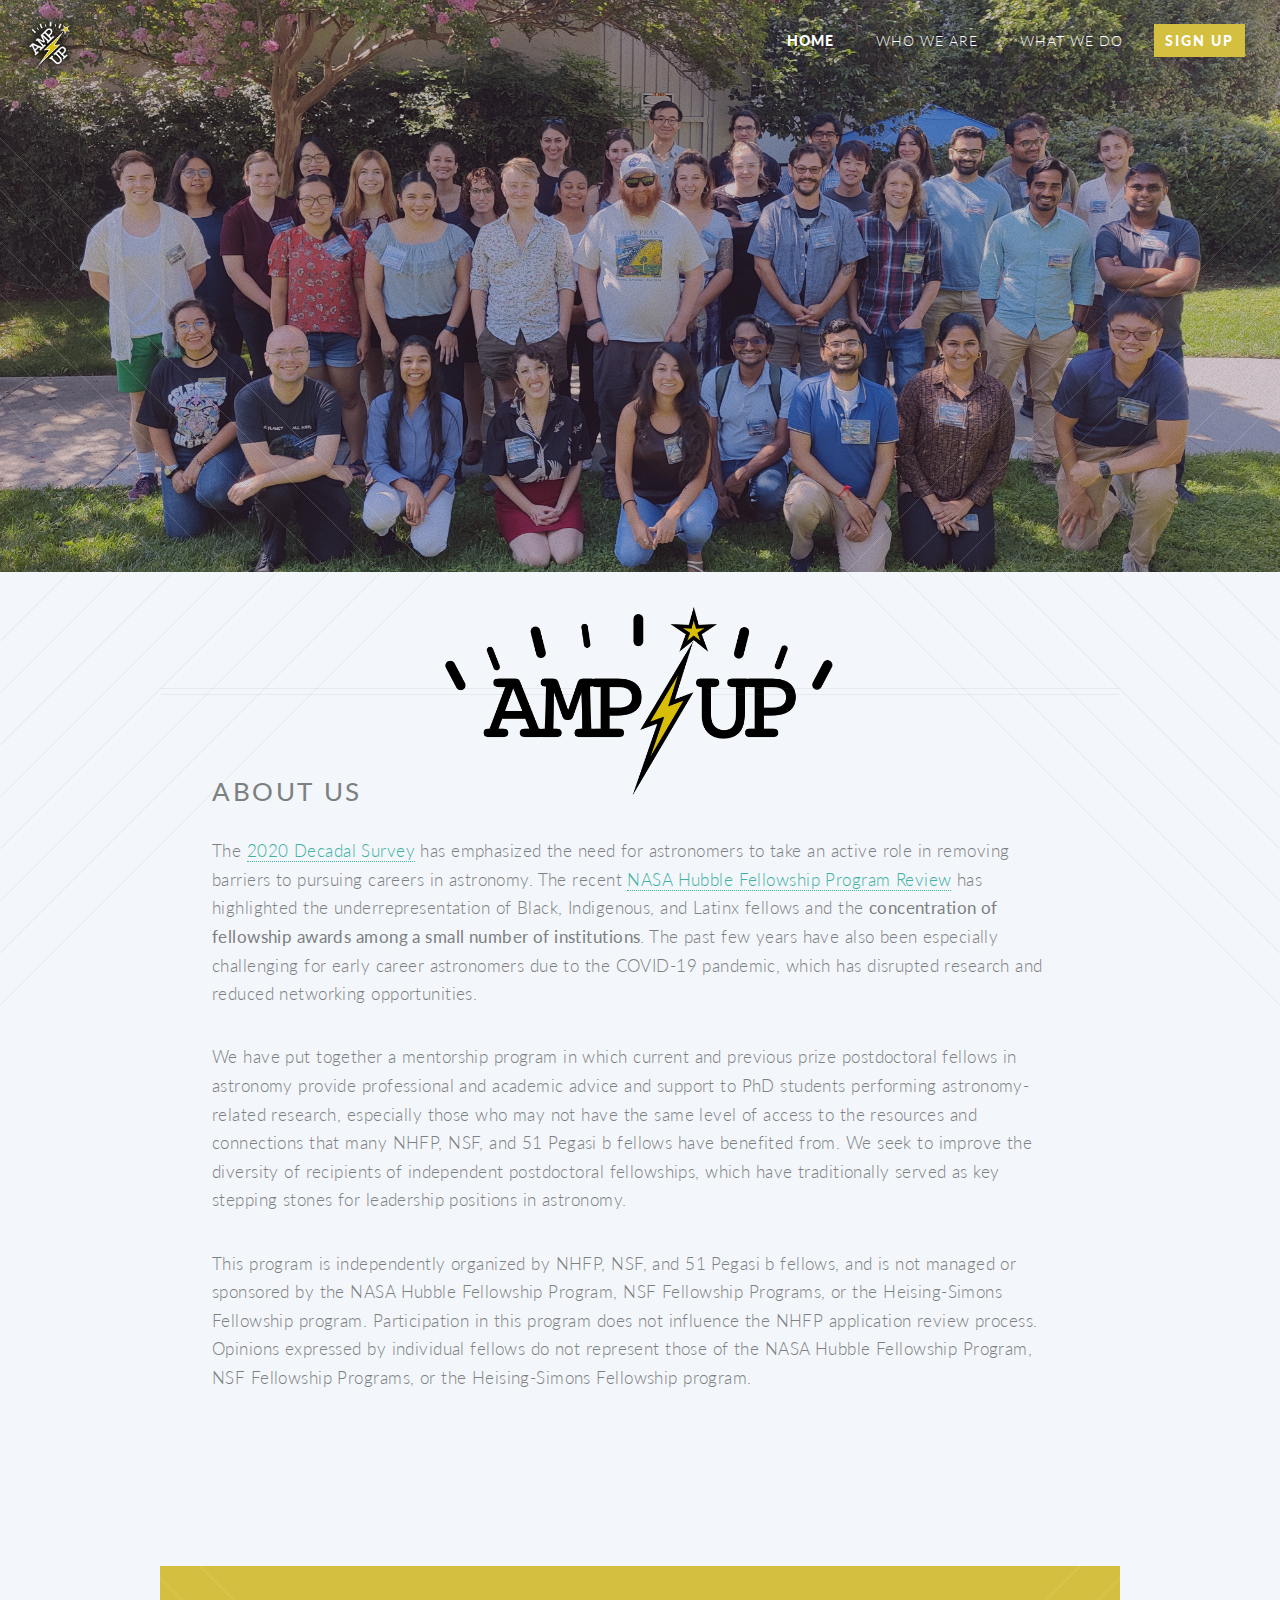
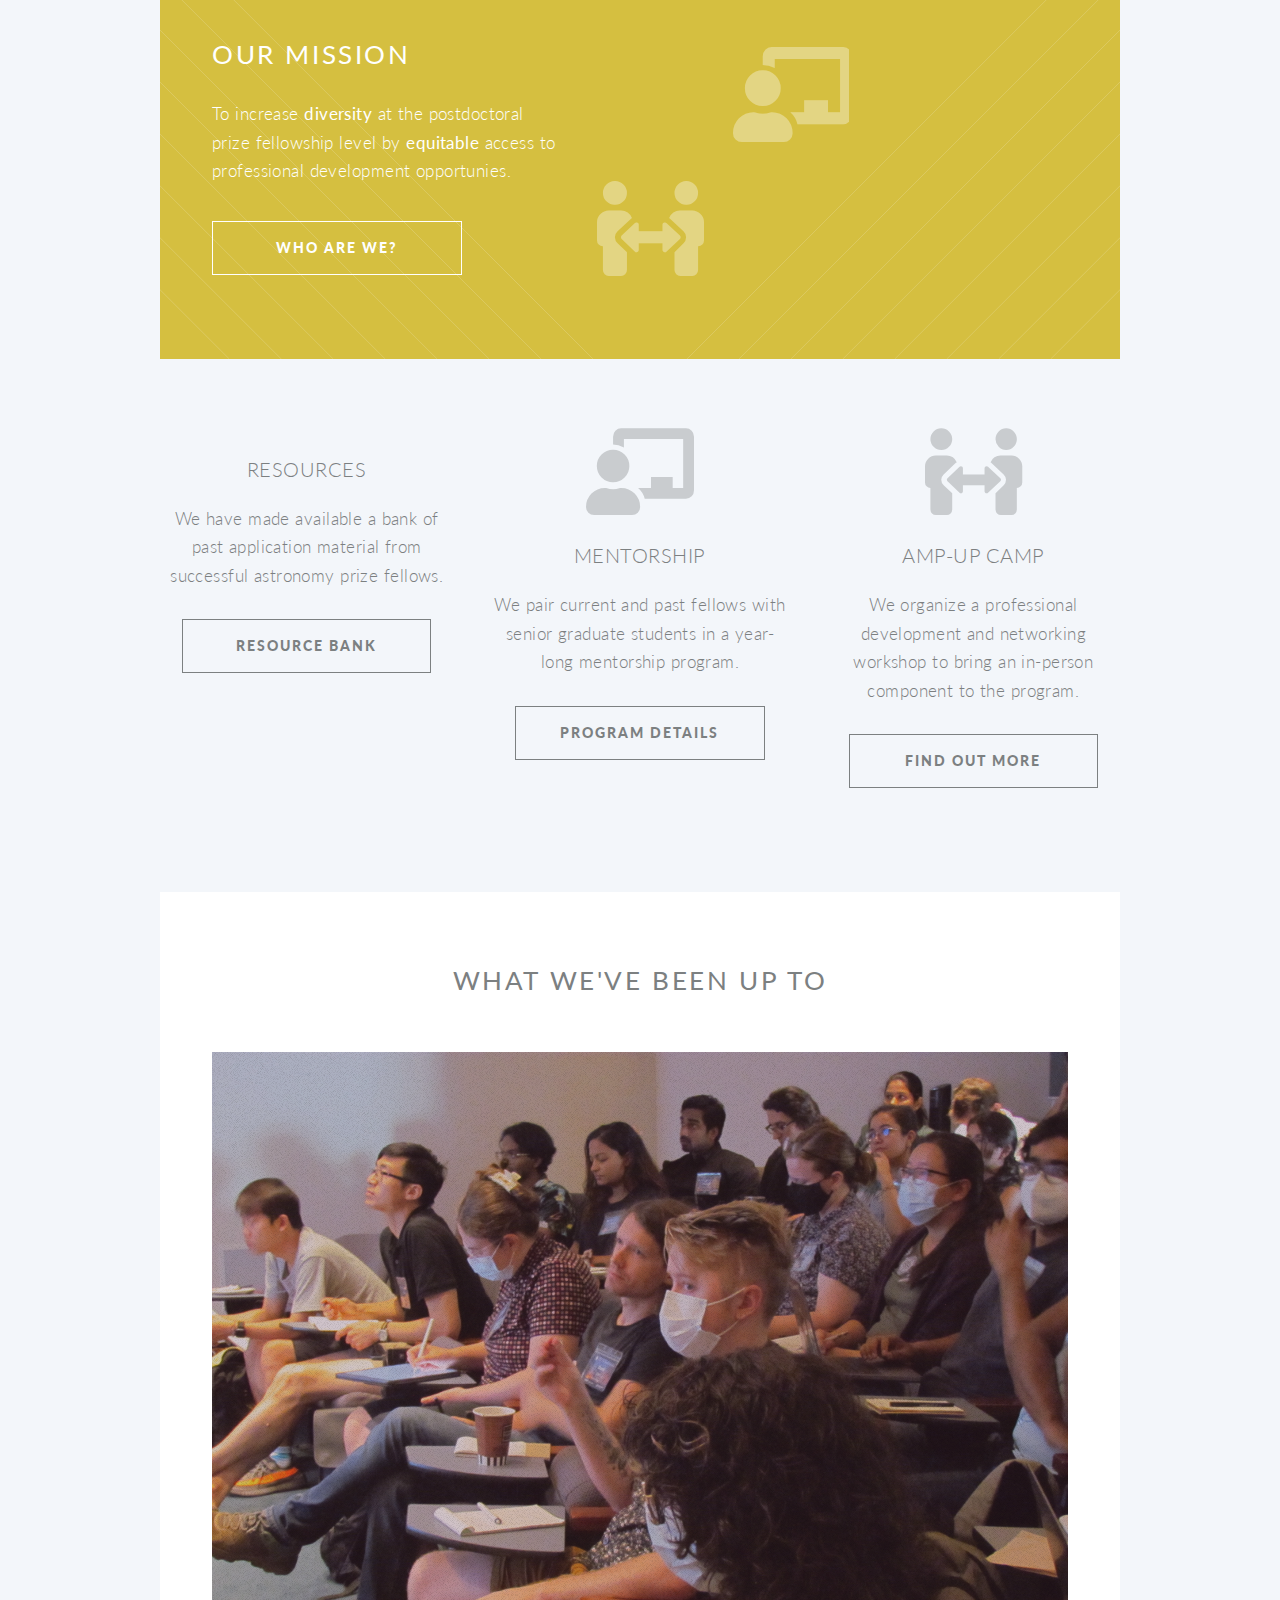
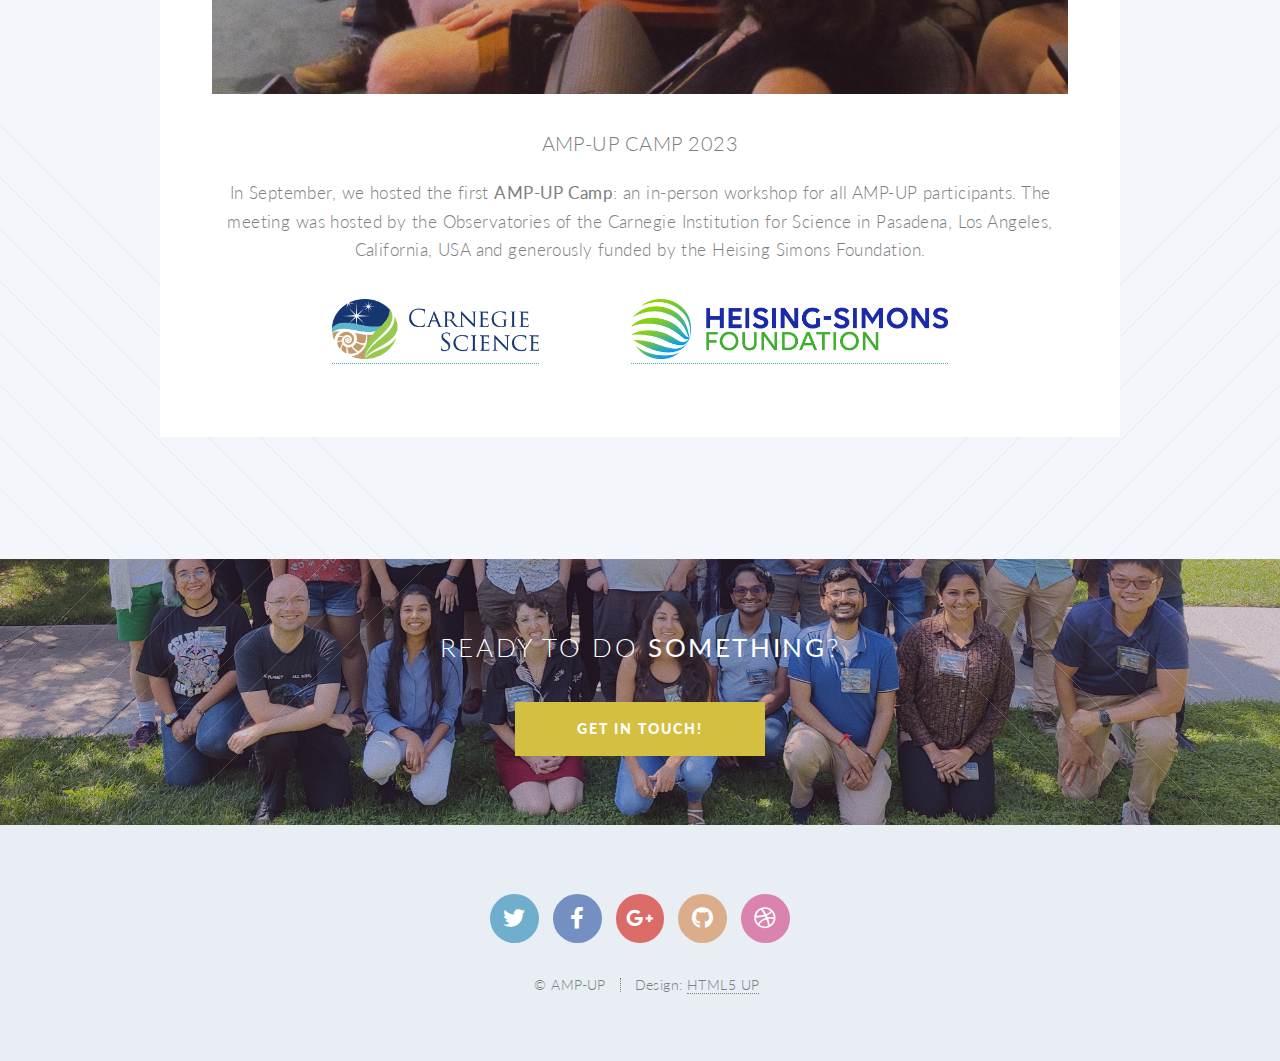
<file: index.html>
<!DOCTYPE HTML>
<!--
	Twenty by HTML5 UP
	html5up.net | @ajlkn
	Free for personal and commercial use under the CCA 3.0 license (html5up.net/license)
-->
<html>
	<head>
		<title>AMP-UP</title>
		<meta charset="utf-8" />
		<meta name="viewport" content="width=device-width, initial-scale=1, user-scalable=no" />
		<link rel="stylesheet" href="assets/css/main.css" />
		<link rel="shortcut icon" href="favicon.ico" type="image/x-icon">
		<link rel="icon" href="favicon.ico" type="image/x-icon">
		<noscript><link rel="stylesheet" href="assets/css/noscript.css" /></noscript>
	</head>
	<body class="index is-preload">
		<div id="page-wrapper">

			<!-- Header -->
				<header id="header" class="alt">
					<h1 id="logo"><a href="index.html"><img src="images/Logo2_color_white.png" alt="logo" style="float:left; margin-top:-10px; margin-left:-10px; margin-bottom: -10px; width: 50px; filter: drop-shadow(0px 0px 8px black) drop-shadow(0px 0px 1px black); -webkit-filter: drop-shadow(0px 0px 8px black) drop-shadow(0px 0px 1px black)" /></a></h1>
					<nav id="nav">
						<ul>
							<li class="current"><a href="index.html">Home</a></li>
							<li><a href="who.html">Who We Are</a></li>
							<li><a href="mentorship.html">What We Do</a></li>
<!-- 							<li class="submenu">
								<a href="#">About Us</a>
								<ul>
									<li><a href="who.html">Who We Are</a></li>
									<li><a href="mentorship.html">What We Do</a></li>
 									<li class="submenu">
										<a href="#">Submenu</a>
										<ul>
											<li><a href="#">Dolore Sed</a></li>
											<li><a href="#">Consequat</a></li>
											<li><a href="#">Lorem Magna</a></li>
											<li><a href="#">Sed Magna</a></li>
											<li><a href="#">Ipsum Nisl</a></li>
										</ul>
									</li>
								</ul>
							</li> -->
							<li><a href="#" class="button primary">Sign Up</a></li>
						</ul>
					</nav>
				</header>

			<!-- Banner -->
				<section id="banner">

					<!--
						".inner" is set up as an inline-block so it automatically expands
						in both directions to fit whatever's inside it. This means it won't
						automatically wrap lines, so be sure to use line breaks where
						appropriate (<br />).
					-->
					<div class="inner">

						<header>
							<h2>AMP-UP</h2>
						</header>
						<p><strong>A</strong>stronomy <strong>M</strong>entorship <strong>P</strong>rogram<br>for <strong>U</strong>pcoming <strong>P</strong>ostdocs
						<footer>
							<ul class="buttons stacked">
								<li><a href="#main" class="button fit scrolly">Learn More</a></li>
							</ul>
						</footer>

					</div>

				</section>

			<!-- Main -->
				<article id="main">

					<header class="special container">
						<span class="icon solid">
						<img src="images/Logo1_color_black.png" alt="logo" style="float:center; margin-top:-80px; width:450px">
						</span>
					</header>

					<section class="wrapper container special-alt" style="margin-top: -120px;">
						<h2><strong>About Us</strong></h2>
						<p>The <a href="https://www.nationalacademies.org/our-work/decadal-survey-on-astronomy-and-astrophysics-2020-astro2020">2020 Decadal Survey</a> has emphasized the need for astronomers to take an active role in removing barriers to pursuing careers in astronomy. The recent <a href="https://smd-cms.nasa.gov/wp-content/uploads/2023/04/Hubble-Fellowship-Review-Doc-2021-12-15_Tagged.pdf">NASA Hubble Fellowship Program Review</a> has highlighted the underrepresentation of Black, Indigenous, and Latinx fellows and the <strong>concentration of fellowship awards among a small number of institutions</strong>. The past few years have also been especially challenging for early career astronomers due to the COVID-19 pandemic, which has disrupted research and reduced networking opportunities. 
						</p><p>
						We have put together a mentorship program in which current and previous prize postdoctoral fellows in astronomy provide professional and academic advice and support to PhD students performing astronomy-related research, especially those who may not have the same level of access to the resources and connections that many NHFP, NSF, and 51 Pegasi b fellows have benefited from. We seek to improve the diversity of recipients of independent postdoctoral fellowships, which have traditionally served as key stepping stones for leadership positions in astronomy. 
						</p>
						<p><em>
						This program is independently organized by NHFP, NSF, and 51 Pegasi b fellows, and is not managed or sponsored by the NASA Hubble Fellowship Program, NSF Fellowship Programs, or the Heising-Simons Fellowship program. Participation in this program does not influence the NHFP application review process. Opinions expressed by individual fellows do not represent those of the NASA Hubble Fellowship Program, NSF Fellowship Programs, or the Heising-Simons Fellowship program.</em>
						</p>
					</section>
					

					<!-- One -->
						<section class="wrapper style2 container special-alt">
							<div class="row gtr-50">
								<div class="col-5 col-12-narrower">

									<header>
										<h2><strong>Our Mission</strong></h2>
									</header>
									<p>To increase <strong>diversity</strong> at the postdoctoral prize fellowship level by <strong>equitable</strong> access to professional development opportunies.</p>
									<footer>
										<ul class="buttons">
											<li><a href="who.html" class="button">Who Are We?</a></li>
										</ul>
									</footer>

								</div>
								<div class="col-4 col-12-narrower imp-narrower">

									<ul class="featured-icons">
										<li><span class="icon solid fa-pencil"><span class="label">Application Materials</span></span></li>
										<li><span class="icon solid fa-chalkboard-teacher"><span class="label">Mentorship</span></span></li>
										<li><span class="icon solid fa-people-arrows"><span class="label">Networking</span></span></li>
									</ul>

								</div>
							</div>
						</section>

					<!-- Two -->
						<section class="wrapper style1 container special">
							<div class="row">
								<div class="col-4 col-12-narrower">

									<section>
										<span class="icon solid featured fa-pencil"></span>
										<header>
											<h3>Resources</h3>
										</header>
										<p>We have made available a bank of past application material from successful astronomy prize fellows.
										</br></br>
										<a href="https://www.nhfp-equity.org/resources-for-applicants" class="button">Resource Bank</a>
										</p>
									</section>

								</div>
								<div class="col-4 col-12-narrower">

									<section>
										<span class="icon solid featured fa-chalkboard-teacher"></span>
										<header>
											<h3>Mentorship</h3>
										</header>
										<p>We pair current and past fellows with senior graduate students in a year-long mentorship program.
										</br></br>
										<a href="mentorship.html" class="button">Program Details</a>
										</p>
									</section>

								</div>
								<div class="col-4 col-12-narrower">

									<section>
										<span class="icon solid featured fa-people-arrows"></span>
										<header>
											<h3>AMP-UP Camp</h3>
										</header>
										<p>We organize a professional development and networking workshop to bring an in-person component to the program.
										</br></br>
										<a href="#" class="button">Find Out More</a>
									</section>

								</div>
							</div>
						</section>

					<!-- Three -->
						<section class="wrapper style3 container special">

							<header class="major">
								<h2><strong>What we've been up to</strong></h2>
							</header>

							<div class="row">
								<div class="col-12 col-12-narrower">

									<section>
										<a class="image featured"><img src="images/IMG_4276.JPG" alt="" /></a>
										<header>
											<h3>AMP-UP Camp 2023</h3>
										</header>
										<p>In September, we hosted the first <strong>AMP-UP Camp</strong>: an in-person workshop for all AMP-UP participants. The meeting was hosted by the Observatories of the Carnegie Institution for Science in Pasadena, Los Angeles, California, USA and generously funded by the Heising Simons Foundation.</p>
										<a href="https://obs.carnegiescience.edu/"><img src="images/CS_Logo_horiz_rgb_solid.png" height=60px></a>
										&nbsp;&nbsp;&nbsp;&nbsp;&nbsp;&nbsp;&nbsp;&nbsp;&nbsp;&nbsp;&nbsp;&nbsp;&nbsp;&nbsp;&nbsp;
										<a href="https://www.hsfoundation.org/"><img src="images/HSF_logo_horiz_RGB-1.png" height=60px></a>
									</section>

								</div>
<!--
							<footer class="major">
								<ul class="buttons">
									<li><a href="#" class="button">See More</a></li>
								</ul>
							</footer>
-->
						</section>

				</article>

			<!-- CTA -->
				<section id="cta">

					<header>
						<h2>Ready to do <strong>something</strong>?</h2>
					</header>
					<footer>
						<ul class="buttons">
							<li><a href="mailto:amp.up.contact@gmail.com" class="button primary">Get in Touch!</a></li>
						</ul>
					</footer>

				</section>

			<!-- Footer -->
				<footer id="footer">

					<ul class="icons">
						<li><a href="#" class="icon brands circle fa-twitter"><span class="label">Twitter</span></a></li>
						<li><a href="#" class="icon brands circle fa-facebook-f"><span class="label">Facebook</span></a></li>
						<li><a href="#" class="icon brands circle fa-google-plus-g"><span class="label">Google+</span></a></li>
						<li><a href="#" class="icon brands circle fa-github"><span class="label">Github</span></a></li>
						<li><a href="#" class="icon brands circle fa-dribbble"><span class="label">Dribbble</span></a></li>
					</ul>

					<ul class="copyright">
						<li>&copy; AMP-UP</li><li>Design: <a href="http://html5up.net">HTML5 UP</a></li>
					</ul>

				</footer>

		</div>

		<!-- Scripts -->
			<script src="assets/js/jquery.min.js"></script>
			<script src="assets/js/jquery.dropotron.min.js"></script>
			<script src="assets/js/jquery.scrolly.min.js"></script>
			<script src="assets/js/jquery.scrollex.min.js"></script>
			<script src="assets/js/browser.min.js"></script>
			<script src="assets/js/breakpoints.min.js"></script>
			<script src="assets/js/util.js"></script>
			<script src="assets/js/main.js"></script>

	</body>
</html>
</file>
<file: assets/css/noscript.css>
/*
	Twenty by HTML5 UP
	html5up.net | @ajlkn
	Free for personal and commercial use under the CCA 3.0 license (html5up.net/license)
*/

/* Banner */

	#banner .inner {
		opacity: 1;
	}
</file>
<file: assets/css/main.css>
@import url("fontawesome-all.min.css");
@import url("https://fonts.googleapis.com/css?family=Lato:300,400,900");

/*
	Twenty by HTML5 UP
	html5up.net | @ajlkn
	Free for personal and commercial use under the CCA 3.0 license (html5up.net/license)
*/

html, body, div, span, applet, object,
iframe, h1, h2, h3, h4, h5, h6, p, blockquote,
pre, a, abbr, acronym, address, big, cite,
code, del, dfn, em, img, ins, kbd, q, s, samp,
small, strike, strong, sub, sup, tt, var, b,
u, i, center, dl, dt, dd, ol, ul, li, fieldset,
form, label, legend, table, caption, tbody,
tfoot, thead, tr, th, td, article, aside,
canvas, details, embed, figure, figcaption,
footer, header, hgroup, menu, nav, output, ruby,
section, summary, time, mark, audio, video {
	margin: 0;
	padding: 0;
	border: 0;
	font-size: 100%;
	font: inherit;
	vertical-align: baseline;}

article, aside, details, figcaption, figure,
footer, header, hgroup, menu, nav, section {
	display: block;}

body {
	line-height: 1;
}

ol, ul {
	list-style: none;
}

blockquote, q {
	quotes: none;
}

	blockquote:before, blockquote:after, q:before, q:after {
		content: '';
		content: none;
	}

table {
	border-collapse: collapse;
	border-spacing: 0;
}

body {
	-webkit-text-size-adjust: none;
}

mark {
	background-color: transparent;
	color: inherit;
}

input::-moz-focus-inner {
	border: 0;
	padding: 0;
}

input, select, textarea {
	-moz-appearance: none;
	-webkit-appearance: none;
	-ms-appearance: none;
	appearance: none;
}

/* Basic */

	html {
		box-sizing: border-box;
	}

	*, *:before, *:after {
		box-sizing: inherit;
	}

	body {
		background: #f3f6fa;
	}

		body.is-preload *, body.is-preload *:before, body.is-preload *:after {
			-moz-animation: none !important;
			-webkit-animation: none !important;
			-ms-animation: none !important;
			animation: none !important;
			-moz-transition: none !important;
			-webkit-transition: none !important;
			-ms-transition: none !important;
			transition: none !important;
		}

	body, input, select, textarea {
		color: #7c8081;
		font-family: 'Lato', sans-serif;
		font-size: 15pt;
		font-weight: 300;
		letter-spacing: 0.025em;
		line-height: 1.75em;
	}

	a {
		-moz-transition: color 0.2s ease-in-out, border-color 0.2s ease-in-out, background-color 0.2s ease-in-out;
		-webkit-transition: color 0.2s ease-in-out, border-color 0.2s ease-in-out, background-color 0.2s ease-in-out;
		-ms-transition: color 0.2s ease-in-out, border-color 0.2s ease-in-out, background-color 0.2s ease-in-out;
		transition: color 0.2s ease-in-out, border-color 0.2s ease-in-out, background-color 0.2s ease-in-out;
		color: #3fb1a3;
		text-decoration: none;
		border-bottom: dotted 1px;
	}

		a:hover {
			border-bottom-color: transparent;
		}

	strong, b {
		font-weight: 400;
	}

	p, ul, ol, dl, table, blockquote {
		margin: 0 0 2em 0;
	}

	h1, h2, h3, h4, h5, h6 {
		color: inherit;
		font-weight: 300;
		line-height: 1.75em;
		margin-bottom: 1em;
		text-transform: uppercase;
	}

		h1 a, h2 a, h3 a, h4 a, h5 a, h6 a {
			color: inherit;
			text-decoration: none;
			border: 0;
		}

	h2 {
		font-size: 1.5em;
		letter-spacing: 0.1em;
	}

	h3 {
		font-size: 1.15em;
		letter-spacing: 0.025em;
	}

	sub {
		font-size: 0.8em;
		position: relative;
		top: 0.5em;
	}

	sup {
		font-size: 0.8em;
		position: relative;
		top: -0.5em;
	}

	hr {
		border-top: solid 1px rgba(124, 128, 129, 0.2);
		border: 0;
		margin-bottom: 1.5em;
	}

	blockquote {
		border-left: solid 0.5em rgba(124, 128, 129, 0.2);
		font-style: italic;
		padding: 1em 0 1em 2em;
	}

/* Container */

	.container {
		margin: 0 auto;
		max-width: 100%;
		width: 1400px;
	}

		.container.medium {
			width: 1050px;
		}

		@media screen and (max-width: 1680px) {

			.container {
				width: 1200px;
			}

				.container.medium {
					width: 900px;
				}

		}

		@media screen and (max-width: 1280px) {

			.container {
				width: 960px;
			}

				.container.medium {
					width: 735px;
				}

		}

		@media screen and (max-width: 980px) {

			.container {
				width: 95%;
			}

				.container.medium {
					width: 71.25%;
				}

		}

		@media screen and (max-width: 840px) {

			.container {
				width: 95%;
			}

				.container.medium {
					width: 95%;
				}

		}

		@media screen and (max-width: 736px) {

			.container {
				width: 100%;
			}

				.container.medium {
					width: 100%;
				}

		}

/* Row */

	.row {
		display: flex;
		flex-wrap: wrap;
		box-sizing: border-box;
		align-items: stretch;
	}

		.row > * {
			box-sizing: border-box;
		}

		.row.gtr-uniform > * > :last-child {
			margin-bottom: 0;
		}

		.row.aln-left {
			justify-content: flex-start;
		}

		.row.aln-center {
			justify-content: center;
		}

		.row.aln-right {
			justify-content: flex-end;
		}

		.row.aln-top {
			align-items: flex-start;
		}

		.row.aln-middle {
			align-items: center;
		}

		.row.aln-bottom {
			align-items: flex-end;
		}

		.row > .imp {
			order: -1;
		}

		.row > .col-1 {
			width: 8.33333%;
		}

		.row > .off-1 {
			margin-left: 8.33333%;
		}

		.row > .col-2 {
			width: 16.66667%;
		}

		.row > .off-2 {
			margin-left: 16.66667%;
		}

		.row > .col-3 {
			width: 25%;
		}

		.row > .off-3 {
			margin-left: 25%;
		}

		.row > .col-4 {
			width: 33.33333%;
		}

		.row > .off-4 {
			margin-left: 33.33333%;
		}

		.row > .col-5 {
			width: 41.66667%;
		}

		.row > .off-5 {
			margin-left: 41.66667%;
		}

		.row > .col-6 {
			width: 50%;
		}

		.row > .off-6 {
			margin-left: 50%;
		}

		.row > .col-7 {
			width: 58.33333%;
		}

		.row > .off-7 {
			margin-left: 58.33333%;
		}

		.row > .col-8 {
			width: 66.66667%;
		}

		.row > .off-8 {
			margin-left: 66.66667%;
		}

		.row > .col-9 {
			width: 75%;
		}

		.row > .off-9 {
			margin-left: 75%;
		}

		.row > .col-10 {
			width: 83.33333%;
		}

		.row > .off-10 {
			margin-left: 83.33333%;
		}

		.row > .col-11 {
			width: 91.66667%;
		}

		.row > .off-11 {
			margin-left: 91.66667%;
		}

		.row > .col-12 {
			width: 100%;
		}

		.row > .off-12 {
			margin-left: 100%;
		}

		.row.gtr-0 {
			margin-top: 0px;
			margin-left: 0px;
		}

			.row.gtr-0 > * {
				padding: 0px 0 0 0px;
			}

			.row.gtr-0.gtr-uniform {
				margin-top: 0px;
			}

				.row.gtr-0.gtr-uniform > * {
					padding-top: 0px;
				}

		.row.gtr-25 {
			margin-top: -12.5px;
			margin-left: -12.5px;
		}

			.row.gtr-25 > * {
				padding: 12.5px 0 0 12.5px;
			}

			.row.gtr-25.gtr-uniform {
				margin-top: -12.5px;
			}

				.row.gtr-25.gtr-uniform > * {
					padding-top: 12.5px;
				}

		.row.gtr-50 {
			margin-top: -25px;
			margin-left: -25px;
		}

			.row.gtr-50 > * {
				padding: 25px 0 0 25px;
			}

			.row.gtr-50.gtr-uniform {
				margin-top: -25px;
			}

				.row.gtr-50.gtr-uniform > * {
					padding-top: 25px;
				}

		.row {
			margin-top: -50px;
			margin-left: -50px;
		}

			.row > * {
				padding: 50px 0 0 50px;
			}

			.row.gtr-uniform {
				margin-top: -50px;
			}

				.row.gtr-uniform > * {
					padding-top: 50px;
				}

		.row.gtr-150 {
			margin-top: -75px;
			margin-left: -75px;
		}

			.row.gtr-150 > * {
				padding: 75px 0 0 75px;
			}

			.row.gtr-150.gtr-uniform {
				margin-top: -75px;
			}

				.row.gtr-150.gtr-uniform > * {
					padding-top: 75px;
				}

		.row.gtr-200 {
			margin-top: -100px;
			margin-left: -100px;
		}

			.row.gtr-200 > * {
				padding: 100px 0 0 100px;
			}

			.row.gtr-200.gtr-uniform {
				margin-top: -100px;
			}

				.row.gtr-200.gtr-uniform > * {
					padding-top: 100px;
				}

		@media screen and (max-width: 1680px) {

			.row {
				display: flex;
				flex-wrap: wrap;
				box-sizing: border-box;
				align-items: stretch;
			}

				.row > * {
					box-sizing: border-box;
				}

				.row.gtr-uniform > * > :last-child {
					margin-bottom: 0;
				}

				.row.aln-left {
					justify-content: flex-start;
				}

				.row.aln-center {
					justify-content: center;
				}

				.row.aln-right {
					justify-content: flex-end;
				}

				.row.aln-top {
					align-items: flex-start;
				}

				.row.aln-middle {
					align-items: center;
				}

				.row.aln-bottom {
					align-items: flex-end;
				}

				.row > .imp-wide {
					order: -1;
				}

				.row > .col-1-wide {
					width: 8.33333%;
				}

				.row > .off-1-wide {
					margin-left: 8.33333%;
				}

				.row > .col-2-wide {
					width: 16.66667%;
				}

				.row > .off-2-wide {
					margin-left: 16.66667%;
				}

				.row > .col-3-wide {
					width: 25%;
				}

				.row > .off-3-wide {
					margin-left: 25%;
				}

				.row > .col-4-wide {
					width: 33.33333%;
				}

				.row > .off-4-wide {
					margin-left: 33.33333%;
				}

				.row > .col-5-wide {
					width: 41.66667%;
				}

				.row > .off-5-wide {
					margin-left: 41.66667%;
				}

				.row > .col-6-wide {
					width: 50%;
				}

				.row > .off-6-wide {
					margin-left: 50%;
				}

				.row > .col-7-wide {
					width: 58.33333%;
				}

				.row > .off-7-wide {
					margin-left: 58.33333%;
				}

				.row > .col-8-wide {
					width: 66.66667%;
				}

				.row > .off-8-wide {
					margin-left: 66.66667%;
				}

				.row > .col-9-wide {
					width: 75%;
				}

				.row > .off-9-wide {
					margin-left: 75%;
				}

				.row > .col-10-wide {
					width: 83.33333%;
				}

				.row > .off-10-wide {
					margin-left: 83.33333%;
				}

				.row > .col-11-wide {
					width: 91.66667%;
				}

				.row > .off-11-wide {
					margin-left: 91.66667%;
				}

				.row > .col-12-wide {
					width: 100%;
				}

				.row > .off-12-wide {
					margin-left: 100%;
				}

				.row.gtr-0 {
					margin-top: 0px;
					margin-left: 0px;
				}

					.row.gtr-0 > * {
						padding: 0px 0 0 0px;
					}

					.row.gtr-0.gtr-uniform {
						margin-top: 0px;
					}

						.row.gtr-0.gtr-uniform > * {
							padding-top: 0px;
						}

				.row.gtr-25 {
					margin-top: -10px;
					margin-left: -10px;
				}

					.row.gtr-25 > * {
						padding: 10px 0 0 10px;
					}

					.row.gtr-25.gtr-uniform {
						margin-top: -10px;
					}

						.row.gtr-25.gtr-uniform > * {
							padding-top: 10px;
						}

				.row.gtr-50 {
					margin-top: -20px;
					margin-left: -20px;
				}

					.row.gtr-50 > * {
						padding: 20px 0 0 20px;
					}

					.row.gtr-50.gtr-uniform {
						margin-top: -20px;
					}

						.row.gtr-50.gtr-uniform > * {
							padding-top: 20px;
						}

				.row {
					margin-top: -40px;
					margin-left: -40px;
				}

					.row > * {
						padding: 40px 0 0 40px;
					}

					.row.gtr-uniform {
						margin-top: -40px;
					}

						.row.gtr-uniform > * {
							padding-top: 40px;
						}

				.row.gtr-150 {
					margin-top: -60px;
					margin-left: -60px;
				}

					.row.gtr-150 > * {
						padding: 60px 0 0 60px;
					}

					.row.gtr-150.gtr-uniform {
						margin-top: -60px;
					}

						.row.gtr-150.gtr-uniform > * {
							padding-top: 60px;
						}

				.row.gtr-200 {
					margin-top: -80px;
					margin-left: -80px;
				}

					.row.gtr-200 > * {
						padding: 80px 0 0 80px;
					}

					.row.gtr-200.gtr-uniform {
						margin-top: -80px;
					}

						.row.gtr-200.gtr-uniform > * {
							padding-top: 80px;
						}

		}

		@media screen and (max-width: 1280px) {

			.row {
				display: flex;
				flex-wrap: wrap;
				box-sizing: border-box;
				align-items: stretch;
			}

				.row > * {
					box-sizing: border-box;
				}

				.row.gtr-uniform > * > :last-child {
					margin-bottom: 0;
				}

				.row.aln-left {
					justify-content: flex-start;
				}

				.row.aln-center {
					justify-content: center;
				}

				.row.aln-right {
					justify-content: flex-end;
				}

				.row.aln-top {
					align-items: flex-start;
				}

				.row.aln-middle {
					align-items: center;
				}

				.row.aln-bottom {
					align-items: flex-end;
				}

				.row > .imp-normal {
					order: -1;
				}

				.row > .col-1-normal {
					width: 8.33333%;
				}

				.row > .off-1-normal {
					margin-left: 8.33333%;
				}

				.row > .col-2-normal {
					width: 16.66667%;
				}

				.row > .off-2-normal {
					margin-left: 16.66667%;
				}

				.row > .col-3-normal {
					width: 25%;
				}

				.row > .off-3-normal {
					margin-left: 25%;
				}

				.row > .col-4-normal {
					width: 33.33333%;
				}

				.row > .off-4-normal {
					margin-left: 33.33333%;
				}

				.row > .col-5-normal {
					width: 41.66667%;
				}

				.row > .off-5-normal {
					margin-left: 41.66667%;
				}

				.row > .col-6-normal {
					width: 50%;
				}

				.row > .off-6-normal {
					margin-left: 50%;
				}

				.row > .col-7-normal {
					width: 58.33333%;
				}

				.row > .off-7-normal {
					margin-left: 58.33333%;
				}

				.row > .col-8-normal {
					width: 66.66667%;
				}

				.row > .off-8-normal {
					margin-left: 66.66667%;
				}

				.row > .col-9-normal {
					width: 75%;
				}

				.row > .off-9-normal {
					margin-left: 75%;
				}

				.row > .col-10-normal {
					width: 83.33333%;
				}

				.row > .off-10-normal {
					margin-left: 83.33333%;
				}

				.row > .col-11-normal {
					width: 91.66667%;
				}

				.row > .off-11-normal {
					margin-left: 91.66667%;
				}

				.row > .col-12-normal {
					width: 100%;
				}

				.row > .off-12-normal {
					margin-left: 100%;
				}

				.row.gtr-0 {
					margin-top: 0px;
					margin-left: 0px;
				}

					.row.gtr-0 > * {
						padding: 0px 0 0 0px;
					}

					.row.gtr-0.gtr-uniform {
						margin-top: 0px;
					}

						.row.gtr-0.gtr-uniform > * {
							padding-top: 0px;
						}

				.row.gtr-25 {
					margin-top: -10px;
					margin-left: -10px;
				}

					.row.gtr-25 > * {
						padding: 10px 0 0 10px;
					}

					.row.gtr-25.gtr-uniform {
						margin-top: -10px;
					}

						.row.gtr-25.gtr-uniform > * {
							padding-top: 10px;
						}

				.row.gtr-50 {
					margin-top: -20px;
					margin-left: -20px;
				}

					.row.gtr-50 > * {
						padding: 20px 0 0 20px;
					}

					.row.gtr-50.gtr-uniform {
						margin-top: -20px;
					}

						.row.gtr-50.gtr-uniform > * {
							padding-top: 20px;
						}

				.row {
					margin-top: -40px;
					margin-left: -40px;
				}

					.row > * {
						padding: 40px 0 0 40px;
					}

					.row.gtr-uniform {
						margin-top: -40px;
					}

						.row.gtr-uniform > * {
							padding-top: 40px;
						}

				.row.gtr-150 {
					margin-top: -60px;
					margin-left: -60px;
				}

					.row.gtr-150 > * {
						padding: 60px 0 0 60px;
					}

					.row.gtr-150.gtr-uniform {
						margin-top: -60px;
					}

						.row.gtr-150.gtr-uniform > * {
							padding-top: 60px;
						}

				.row.gtr-200 {
					margin-top: -80px;
					margin-left: -80px;
				}

					.row.gtr-200 > * {
						padding: 80px 0 0 80px;
					}

					.row.gtr-200.gtr-uniform {
						margin-top: -80px;
					}

						.row.gtr-200.gtr-uniform > * {
							padding-top: 80px;
						}

		}

		@media screen and (max-width: 980px) {

			.row {
				display: flex;
				flex-wrap: wrap;
				box-sizing: border-box;
				align-items: stretch;
			}

				.row > * {
					box-sizing: border-box;
				}

				.row.gtr-uniform > * > :last-child {
					margin-bottom: 0;
				}

				.row.aln-left {
					justify-content: flex-start;
				}

				.row.aln-center {
					justify-content: center;
				}

				.row.aln-right {
					justify-content: flex-end;
				}

				.row.aln-top {
					align-items: flex-start;
				}

				.row.aln-middle {
					align-items: center;
				}

				.row.aln-bottom {
					align-items: flex-end;
				}

				.row > .imp-narrow {
					order: -1;
				}

				.row > .col-1-narrow {
					width: 8.33333%;
				}

				.row > .off-1-narrow {
					margin-left: 8.33333%;
				}

				.row > .col-2-narrow {
					width: 16.66667%;
				}

				.row > .off-2-narrow {
					margin-left: 16.66667%;
				}

				.row > .col-3-narrow {
					width: 25%;
				}

				.row > .off-3-narrow {
					margin-left: 25%;
				}

				.row > .col-4-narrow {
					width: 33.33333%;
				}

				.row > .off-4-narrow {
					margin-left: 33.33333%;
				}

				.row > .col-5-narrow {
					width: 41.66667%;
				}

				.row > .off-5-narrow {
					margin-left: 41.66667%;
				}

				.row > .col-6-narrow {
					width: 50%;
				}

				.row > .off-6-narrow {
					margin-left: 50%;
				}

				.row > .col-7-narrow {
					width: 58.33333%;
				}

				.row > .off-7-narrow {
					margin-left: 58.33333%;
				}

				.row > .col-8-narrow {
					width: 66.66667%;
				}

				.row > .off-8-narrow {
					margin-left: 66.66667%;
				}

				.row > .col-9-narrow {
					width: 75%;
				}

				.row > .off-9-narrow {
					margin-left: 75%;
				}

				.row > .col-10-narrow {
					width: 83.33333%;
				}

				.row > .off-10-narrow {
					margin-left: 83.33333%;
				}

				.row > .col-11-narrow {
					width: 91.66667%;
				}

				.row > .off-11-narrow {
					margin-left: 91.66667%;
				}

				.row > .col-12-narrow {
					width: 100%;
				}

				.row > .off-12-narrow {
					margin-left: 100%;
				}

				.row.gtr-0 {
					margin-top: 0px;
					margin-left: 0px;
				}

					.row.gtr-0 > * {
						padding: 0px 0 0 0px;
					}

					.row.gtr-0.gtr-uniform {
						margin-top: 0px;
					}

						.row.gtr-0.gtr-uniform > * {
							padding-top: 0px;
						}

				.row.gtr-25 {
					margin-top: -7.5px;
					margin-left: -7.5px;
				}

					.row.gtr-25 > * {
						padding: 7.5px 0 0 7.5px;
					}

					.row.gtr-25.gtr-uniform {
						margin-top: -7.5px;
					}

						.row.gtr-25.gtr-uniform > * {
							padding-top: 7.5px;
						}

				.row.gtr-50 {
					margin-top: -15px;
					margin-left: -15px;
				}

					.row.gtr-50 > * {
						padding: 15px 0 0 15px;
					}

					.row.gtr-50.gtr-uniform {
						margin-top: -15px;
					}

						.row.gtr-50.gtr-uniform > * {
							padding-top: 15px;
						}

				.row {
					margin-top: -30px;
					margin-left: -30px;
				}

					.row > * {
						padding: 30px 0 0 30px;
					}

					.row.gtr-uniform {
						margin-top: -30px;
					}

						.row.gtr-uniform > * {
							padding-top: 30px;
						}

				.row.gtr-150 {
					margin-top: -45px;
					margin-left: -45px;
				}

					.row.gtr-150 > * {
						padding: 45px 0 0 45px;
					}

					.row.gtr-150.gtr-uniform {
						margin-top: -45px;
					}

						.row.gtr-150.gtr-uniform > * {
							padding-top: 45px;
						}

				.row.gtr-200 {
					margin-top: -60px;
					margin-left: -60px;
				}

					.row.gtr-200 > * {
						padding: 60px 0 0 60px;
					}

					.row.gtr-200.gtr-uniform {
						margin-top: -60px;
					}

						.row.gtr-200.gtr-uniform > * {
							padding-top: 60px;
						}

		}

		@media screen and (max-width: 840px) {

			.row {
				display: flex;
				flex-wrap: wrap;
				box-sizing: border-box;
				align-items: stretch;
			}

				.row > * {
					box-sizing: border-box;
				}

				.row.gtr-uniform > * > :last-child {
					margin-bottom: 0;
				}

				.row.aln-left {
					justify-content: flex-start;
				}

				.row.aln-center {
					justify-content: center;
				}

				.row.aln-right {
					justify-content: flex-end;
				}

				.row.aln-top {
					align-items: flex-start;
				}

				.row.aln-middle {
					align-items: center;
				}

				.row.aln-bottom {
					align-items: flex-end;
				}

				.row > .imp-narrower {
					order: -1;
				}

				.row > .col-1-narrower {
					width: 8.33333%;
				}

				.row > .off-1-narrower {
					margin-left: 8.33333%;
				}

				.row > .col-2-narrower {
					width: 16.66667%;
				}

				.row > .off-2-narrower {
					margin-left: 16.66667%;
				}

				.row > .col-3-narrower {
					width: 25%;
				}

				.row > .off-3-narrower {
					margin-left: 25%;
				}

				.row > .col-4-narrower {
					width: 33.33333%;
				}

				.row > .off-4-narrower {
					margin-left: 33.33333%;
				}

				.row > .col-5-narrower {
					width: 41.66667%;
				}

				.row > .off-5-narrower {
					margin-left: 41.66667%;
				}

				.row > .col-6-narrower {
					width: 50%;
				}

				.row > .off-6-narrower {
					margin-left: 50%;
				}

				.row > .col-7-narrower {
					width: 58.33333%;
				}

				.row > .off-7-narrower {
					margin-left: 58.33333%;
				}

				.row > .col-8-narrower {
					width: 66.66667%;
				}

				.row > .off-8-narrower {
					margin-left: 66.66667%;
				}

				.row > .col-9-narrower {
					width: 75%;
				}

				.row > .off-9-narrower {
					margin-left: 75%;
				}

				.row > .col-10-narrower {
					width: 83.33333%;
				}

				.row > .off-10-narrower {
					margin-left: 83.33333%;
				}

				.row > .col-11-narrower {
					width: 91.66667%;
				}

				.row > .off-11-narrower {
					margin-left: 91.66667%;
				}

				.row > .col-12-narrower {
					width: 100%;
				}

				.row > .off-12-narrower {
					margin-left: 100%;
				}

				.row.gtr-0 {
					margin-top: 0px;
					margin-left: 0px;
				}

					.row.gtr-0 > * {
						padding: 0px 0 0 0px;
					}

					.row.gtr-0.gtr-uniform {
						margin-top: 0px;
					}

						.row.gtr-0.gtr-uniform > * {
							padding-top: 0px;
						}

				.row.gtr-25 {
					margin-top: -7.5px;
					margin-left: -7.5px;
				}

					.row.gtr-25 > * {
						padding: 7.5px 0 0 7.5px;
					}

					.row.gtr-25.gtr-uniform {
						margin-top: -7.5px;
					}

						.row.gtr-25.gtr-uniform > * {
							padding-top: 7.5px;
						}

				.row.gtr-50 {
					margin-top: -15px;
					margin-left: -15px;
				}

					.row.gtr-50 > * {
						padding: 15px 0 0 15px;
					}

					.row.gtr-50.gtr-uniform {
						margin-top: -15px;
					}

						.row.gtr-50.gtr-uniform > * {
							padding-top: 15px;
						}

				.row {
					margin-top: -30px;
					margin-left: -30px;
				}

					.row > * {
						padding: 30px 0 0 30px;
					}

					.row.gtr-uniform {
						margin-top: -30px;
					}

						.row.gtr-uniform > * {
							padding-top: 30px;
						}

				.row.gtr-150 {
					margin-top: -45px;
					margin-left: -45px;
				}

					.row.gtr-150 > * {
						padding: 45px 0 0 45px;
					}

					.row.gtr-150.gtr-uniform {
						margin-top: -45px;
					}

						.row.gtr-150.gtr-uniform > * {
							padding-top: 45px;
						}

				.row.gtr-200 {
					margin-top: -60px;
					margin-left: -60px;
				}

					.row.gtr-200 > * {
						padding: 60px 0 0 60px;
					}

					.row.gtr-200.gtr-uniform {
						margin-top: -60px;
					}

						.row.gtr-200.gtr-uniform > * {
							padding-top: 60px;
						}

		}

		@media screen and (max-width: 736px) {

			.row {
				display: flex;
				flex-wrap: wrap;
				box-sizing: border-box;
				align-items: stretch;
			}

				.row > * {
					box-sizing: border-box;
				}

				.row.gtr-uniform > * > :last-child {
					margin-bottom: 0;
				}

				.row.aln-left {
					justify-content: flex-start;
				}

				.row.aln-center {
					justify-content: center;
				}

				.row.aln-right {
					justify-content: flex-end;
				}

				.row.aln-top {
					align-items: flex-start;
				}

				.row.aln-middle {
					align-items: center;
				}

				.row.aln-bottom {
					align-items: flex-end;
				}

				.row > .imp-mobile {
					order: -1;
				}

				.row > .col-1-mobile {
					width: 8.33333%;
				}

				.row > .off-1-mobile {
					margin-left: 8.33333%;
				}

				.row > .col-2-mobile {
					width: 16.66667%;
				}

				.row > .off-2-mobile {
					margin-left: 16.66667%;
				}

				.row > .col-3-mobile {
					width: 25%;
				}

				.row > .off-3-mobile {
					margin-left: 25%;
				}

				.row > .col-4-mobile {
					width: 33.33333%;
				}

				.row > .off-4-mobile {
					margin-left: 33.33333%;
				}

				.row > .col-5-mobile {
					width: 41.66667%;
				}

				.row > .off-5-mobile {
					margin-left: 41.66667%;
				}

				.row > .col-6-mobile {
					width: 50%;
				}

				.row > .off-6-mobile {
					margin-left: 50%;
				}

				.row > .col-7-mobile {
					width: 58.33333%;
				}

				.row > .off-7-mobile {
					margin-left: 58.33333%;
				}

				.row > .col-8-mobile {
					width: 66.66667%;
				}

				.row > .off-8-mobile {
					margin-left: 66.66667%;
				}

				.row > .col-9-mobile {
					width: 75%;
				}

				.row > .off-9-mobile {
					margin-left: 75%;
				}

				.row > .col-10-mobile {
					width: 83.33333%;
				}

				.row > .off-10-mobile {
					margin-left: 83.33333%;
				}

				.row > .col-11-mobile {
					width: 91.66667%;
				}

				.row > .off-11-mobile {
					margin-left: 91.66667%;
				}

				.row > .col-12-mobile {
					width: 100%;
				}

				.row > .off-12-mobile {
					margin-left: 100%;
				}

				.row.gtr-0 {
					margin-top: 0px;
					margin-left: 0px;
				}

					.row.gtr-0 > * {
						padding: 0px 0 0 0px;
					}

					.row.gtr-0.gtr-uniform {
						margin-top: 0px;
					}

						.row.gtr-0.gtr-uniform > * {
							padding-top: 0px;
						}

				.row.gtr-25 {
					margin-top: -7.5px;
					margin-left: -7.5px;
				}

					.row.gtr-25 > * {
						padding: 7.5px 0 0 7.5px;
					}

					.row.gtr-25.gtr-uniform {
						margin-top: -7.5px;
					}

						.row.gtr-25.gtr-uniform > * {
							padding-top: 7.5px;
						}

				.row.gtr-50 {
					margin-top: -15px;
					margin-left: -15px;
				}

					.row.gtr-50 > * {
						padding: 15px 0 0 15px;
					}

					.row.gtr-50.gtr-uniform {
						margin-top: -15px;
					}

						.row.gtr-50.gtr-uniform > * {
							padding-top: 15px;
						}

				.row {
					margin-top: -30px;
					margin-left: -30px;
				}

					.row > * {
						padding: 30px 0 0 30px;
					}

					.row.gtr-uniform {
						margin-top: -30px;
					}

						.row.gtr-uniform > * {
							padding-top: 30px;
						}

				.row.gtr-150 {
					margin-top: -45px;
					margin-left: -45px;
				}

					.row.gtr-150 > * {
						padding: 45px 0 0 45px;
					}

					.row.gtr-150.gtr-uniform {
						margin-top: -45px;
					}

						.row.gtr-150.gtr-uniform > * {
							padding-top: 45px;
						}

				.row.gtr-200 {
					margin-top: -60px;
					margin-left: -60px;
				}

					.row.gtr-200 > * {
						padding: 60px 0 0 60px;
					}

					.row.gtr-200.gtr-uniform {
						margin-top: -60px;
					}

						.row.gtr-200.gtr-uniform > * {
							padding-top: 60px;
						}

		}

/* Section/Article */

	section.special, article.special {
		text-align: center;
	}

	header.major {
		padding-bottom: 2em;
	}

	header.special {
		margin-bottom: 5em;
		padding-top: 7em;
		position: relative;
		text-align: center;
	}

		header.special:before, header.special:after {
			border-bottom: solid 1.5px;
			border-top: solid 1.5px;
			content: '';
			height: 7px;
			opacity: 0.1;
			position: absolute;
			top: 1.75em;
			width: 43%;
		}

		header.special:before {
			left: 0;
		}

		header.special:after {
			right: 0;
		}

		header.special h2 {
			margin-bottom: 0;
		}

		header.special h2 + p {
			margin-bottom: 0;
			padding-top: 1.5em;
		}

		header.special .icon {
			cursor: default;
			height: 7em;
			left: 0;
			position: absolute;
			text-align: center;
			top: 1em;
			width: 100%;
		}

			header.special .icon:before {
				font-size: 3.5em;
				opacity: 0.35;
			}

	footer > :last-child {
		margin-bottom: 0;
	}

	footer.major {
		padding-top: 3em;
	}

/* Form */

	input[type="text"],
	input[type="password"],
	input[type="email"],
	textarea {
		-moz-transition: background-color 0.2s ease-in-out, border-color 0.2s ease-in-out;
		-webkit-transition: background-color 0.2s ease-in-out, border-color 0.2s ease-in-out;
		-ms-transition: background-color 0.2s ease-in-out, border-color 0.2s ease-in-out;
		transition: background-color 0.2s ease-in-out, border-color 0.2s ease-in-out;
		-moz-appearance: none;
		-webkit-appearance: none;
		-ms-appearance: none;
		appearance: none;
		background: none;
		border: solid 1px rgba(124, 128, 129, 0.2);
		border-radius: 0;
		color: inherit;
		display: block;
		padding: 0.75em;
		text-decoration: none;
		width: 100%;
		outline: 0;
	}

		input[type="text"]:focus,
		input[type="password"]:focus,
		input[type="email"]:focus,
		textarea:focus {
			border-color: #83d3c9;
		}

	input[type="text"],
	input[type="password"],
	input[type="email"] {
		line-height: 1em;
	}

	::-webkit-input-placeholder {
		color: inherit;
		opacity: 0.5;
		position: relative;
		top: 3px;
	}

	:-moz-placeholder {
		color: inherit;
		opacity: 0.5;
	}

	::-moz-placeholder {
		color: inherit;
		opacity: 0.5;
	}

	:-ms-input-placeholder {
		color: inherit;
		opacity: 0.5;
	}

/* Image */

	.image {
		border: 0;
		position: relative;
	}

		.image:before {
			background: url("images/overlay.png");
			content: '';
			height: 100%;
			left: 0;
			position: absolute;
			top: 0;
			width: 100%;
		}

		.image.fit {
			display: block;
		}

			.image.fit img {
				display: block;
				width: 100%;
			}

		.image.featured {
			display: block;
			margin: 0 0 2em 0;
		}

			.image.featured img {
				display: block;
				width: 100%;
			}

/* Icon */

	.icon {
		text-decoration: none;
		position: relative;
	}

		.icon:before {
			-moz-osx-font-smoothing: grayscale;
			-webkit-font-smoothing: antialiased;
			display: inline-block;
			font-style: normal;
			font-variant: normal;
			text-rendering: auto;
			line-height: 1;
			text-transform: none !important;
			font-family: 'Font Awesome 5 Free';
			font-weight: 400;
		}

		.icon.solid:before {
			font-weight: 900;
		}

		.icon:before {
			line-height: inherit;
		}

		.icon.brands:before {
			font-family: 'Font Awesome 5 Brands';
		}

		.icon.circle {
			-moz-transition: all 0.2s ease-in-out;
			-webkit-transition: all 0.2s ease-in-out;
			-ms-transition: all 0.2s ease-in-out;
			transition: all 0.2s ease-in-out;
			border: 0;
			border-radius: 100%;
			display: inline-block;
			font-size: 1.25em;
			height: 2.25em;
			left: 0;
			line-height: 2.25em;
			text-align: center;
			text-decoration: none;
			top: 0;
			width: 2.25em;
		}

			.icon.circle:hover {
				top: -0.2em;
			}

			.icon.circle.fa-twitter {
				background: #70aecd;
				color: #fff;
			}

				.icon.circle.fa-twitter:hover {
					background: #7fb7d2;
				}

			.icon.circle.fa-facebook-f {
				background: #7490c3;
				color: #fff;
			}

				.icon.circle.fa-facebook-f:hover {
					background: #829bc9;
				}

			.icon.circle.fa-google-plus-g {
				background: #db6b67;
				color: #fff;
			}

				.icon.circle.fa-google-plus-g:hover {
					background: #df7b77;
				}

			.icon.circle.fa-github {
				background: #dcad8b;
				color: #fff;
			}

				.icon.circle.fa-github:hover {
					background: #e1b89b;
				}

			.icon.circle.fa-dribbble {
				background: #da83ae;
				color: #fff;
			}

				.icon.circle.fa-dribbble:hover {
					background: #df93b8;
				}

		.icon.featured {
			cursor: default;
			display: block;
			margin: 0 0 1.5em 0;
			opacity: 0.35;
			text-align: center;
		}

			.icon.featured:before {
				font-size: 5em;
				line-height: 1em;
			}

		.icon > .label {
			display: none;
		}

/* List */

	ol {
		list-style: decimal;
		padding-left: 1.25em;
	}

		ol li {
			padding-left: 0.25em;
		}

	ul {
		list-style: disc;
		padding-left: 1em;
	}

		ul li {
			padding-left: 0.5em;
		}

/* Icons */

	ul.icons {
		list-style: none;
		padding-left: 0;
		cursor: default;
	}

		ul.icons li {
			display: inline-block;
			line-height: 1em;
			padding-left: 0.5em;
		}

			ul.icons li:first-child {
				padding-left: 0;
			}

/* Featured Icons */

	ul.featured-icons {
		cursor: default;
		margin: -0.75em 0 0 0;
		opacity: 0.35;
		overflow: hidden;
		position: relative;
		list-style: none;
		padding-left: 0;
	}

		ul.featured-icons li {
			display: block;
			float: left;
			text-align: center;
			width: 50%;
			padding-left: 0;
			margin-bottom: 1em;
		}

			ul.featured-icons li .icon {
				display: inline-block;
				font-size: 5.5em;
				height: 1em;
				line-height: 1.5em;
				width: 1em;
			}

/* Buttons */

	ul.buttons {
		cursor: default;
		list-style: none;
		padding-left: 0;
	}

		ul.buttons:last-child {
			margin-bottom: 0;
		}

		ul.buttons li {
			display: inline-block;
			padding: 0 0 0 1.5em;
		}

			ul.buttons li:first-child {
				padding: 0;
			}

		ul.buttons.stacked li {
			display: block;
			padding: 1.5em 0 0 0;
		}

			ul.buttons.stacked li:first-child {
				padding: 0;
			}

/* Table */

	table {
		width: 100%;
	}

		table.default {
			width: 100%;
		}

			table.default tbody tr {
				border-bottom: solid 1px rgba(124, 128, 129, 0.2);
			}

			table.default td {
				padding: 0.5em 1em 0.5em 1em;
			}

			table.default th {
				font-weight: 400;
				padding: 0.5em 1em 0.5em 1em;
				text-align: left;
			}

			table.default thead {
				background: #7c8081;
				color: #fff;
			}

/* Button */

	input[type="button"],
	input[type="submit"],
	input[type="reset"],
	button,
	.button {
		-moz-appearance: none;
		-webkit-appearance: none;
		-ms-appearance: none;
		appearance: none;
		-moz-transition: color 0.2s ease-in-out, border-color 0.2s ease-in-out, background-color 0.2s ease-in-out;
		-webkit-transition: color 0.2s ease-in-out, border-color 0.2s ease-in-out, background-color 0.2s ease-in-out;
		-ms-transition: color 0.2s ease-in-out, border-color 0.2s ease-in-out, background-color 0.2s ease-in-out;
		transition: color 0.2s ease-in-out, border-color 0.2s ease-in-out, background-color 0.2s ease-in-out;
		background: none;
		border: solid 1px;
		border-radius: 0;
		color: inherit;
		cursor: pointer;
		display: inline-block;
		font-size: 0.8em;
		font-weight: 900;
		letter-spacing: 2px;
		min-width: 18em;
		padding: 0 0.75em;
		line-height: 3.75em;
		text-align: center;
		text-decoration: none;
		text-transform: uppercase;
	}

		input[type="button"]:hover,
		input[type="submit"]:hover,
		input[type="reset"]:hover,
		button:hover,
		.button:hover {
			background: rgba(188, 202, 206, 0.15);
			border-color: inherit;
		}

		input[type="button"].primary,
		input[type="submit"].primary,
		input[type="reset"].primary,
		button.primary,
		.button.primary {
			background: #d5bf40;
			border-color: #d5bf40;
			color: #fff !important;
		}

			input[type="button"].primary:hover,
			input[type="submit"].primary:hover,
			input[type="reset"].primary:hover,
			button.primary:hover,
			.button.primary:hover {
				background: #dfce6d !important;
				border-color: #dfce6d !important;
			}

		input[type="button"].fit,
		input[type="submit"].fit,
		input[type="reset"].fit,
		button.fit,
		.button.fit {
			width: 100%;
		}

		input[type="button"].small,
		input[type="submit"].small,
		input[type="reset"].small,
		button.small,
		.button.small {
			font-size: 0.7em;
			min-width: 14em;
			padding: 0.5em 0;
		}

/* Wrapper */

	.wrapper {
		margin-bottom: 5em;
		padding: 5em;
	}

		.wrapper.style1 {
			padding: 0;
		}

		.wrapper.style2 {
			background-color: #d5bf40;
			background-image: url("images/light-bl.svg"), url("images/light-br.svg");
			background-position: bottom left, bottom right;
			background-repeat: no-repeat, no-repeat;
			background-size: 25em, 25em;
			color: #fff;
		}

			.wrapper.style2 input[type="button"]:hover,
			.wrapper.style2 input[type="submit"]:hover,
			.wrapper.style2 input[type="reset"]:hover,
			.wrapper.style2 button:hover,
			.wrapper.style2 .button:hover {
				background: rgba(255, 255, 255, 0.15) !important;
			}

			.wrapper.style2 input[type="button"].primary,
			.wrapper.style2 input[type="submit"].primary,
			.wrapper.style2 input[type="reset"].primary,
			.wrapper.style2 button.primary,
			.wrapper.style2 .button.primary {
				background: #fff;
				border-color: #fff;
				color: #83d3c9 !important;
			}

				.wrapper.style2 input[type="button"].primary:hover,
				.wrapper.style2 input[type="submit"].primary:hover,
				.wrapper.style2 input[type="reset"].primary:hover,
				.wrapper.style2 button.primary:hover,
				.wrapper.style2 .button.primary:hover {
					border-color: inherit !important;
					color: #fff !important;
				}

		.wrapper.style3 {
			background: #fff;
			color: inherit;
		}

		.wrapper.style4 {
			background: #fff;
			color: inherit;
			padding: 4em;
		}

/* Header */

	@-moz-keyframes reveal-header {
		0% {
			top: -5em;
		}

		100% {
			top: 0;
		}
	}

	@-webkit-keyframes reveal-header {
		0% {
			top: -5em;
		}

		100% {
			top: 0;
		}
	}

	@-ms-keyframes reveal-header {
		0% {
			top: -5em;
		}

		100% {
			top: 0;
		}
	}

	@keyframes reveal-header {
		0% {
			top: -5em;
		}

		100% {
			top: 0;
		}
	}

	#header {
		background: #fff;
		box-shadow: 0 1px 2px 0 rgba(0, 0, 0, 0.075);
		color: inherit;
		cursor: default;
		font-size: 0.8em;
		left: 0;
		padding: 1em 1.5em;
		position: fixed;
		top: 0;
		width: 100%;
		z-index: 10000;
	}

		#header h1 {
			font-weight: 900;
			margin: 0;
		}

			#header h1 span {
				font-weight: 300;
			}

		#header nav {
			letter-spacing: 0.075em;
			position: absolute;
			right: 1.5em;
			text-transform: uppercase;
			top: 0.75em;
		}

			#header nav ul {
				list-style: none;
				padding-left: 0;
			}

				#header nav ul li {
					display: inline-block;
					margin-left: 1.5em;
					padding-left: 0;
				}

					#header nav ul li > ul {
						display: none;
					}

					#header nav ul li a {
						border: solid 1px transparent;
						color: inherit;
						display: inline-block;
						line-height: 1em;
						padding: 0.6em 0.75em;
						text-decoration: none;
					}

					#header nav ul li input[type="button"],
					#header nav ul li input[type="submit"],
					#header nav ul li input[type="reset"],
					#header nav ul li button,
					#header nav ul li .button {
						font-size: 1em;
						min-width: 0;
						width: auto;
					}

					#header nav ul li.submenu > a {
						text-decoration: none;
					}

						#header nav ul li.submenu > a:before {
							-moz-osx-font-smoothing: grayscale;
							-webkit-font-smoothing: antialiased;
							display: inline-block;
							font-style: normal;
							font-variant: normal;
							text-rendering: auto;
							line-height: 1;
							text-transform: none !important;
							font-family: 'Font Awesome 5 Free';
							font-weight: 900;
						}

						#header nav ul li.submenu > a:before {
							content: '\f107';
							margin-right: 0.65em;
						}

					#header nav ul li.active > a, #header nav ul li:hover > a {
						-moz-transition: all 0.2s ease-in-out;
						-webkit-transition: all 0.2s ease-in-out;
						-ms-transition: all 0.2s ease-in-out;
						transition: all 0.2s ease-in-out;
						background: rgba(188, 202, 206, 0.15);
					}

					#header nav ul li.current > a {
						font-weight: 900;
					}

		#header.reveal {
			-moz-animation: reveal-header 0.5s;
			-webkit-animation: reveal-header 0.5s;
			-ms-animation: reveal-header 0.5s;
			animation: reveal-header 0.5s;
		}

		#header.alt {
			-moz-animation: none;
			-webkit-animation: none;
			-ms-animation: none;
			animation: none;
			background: transparent;
			box-shadow: none;
			color: #fff;
			padding: 2em 2.5em;
			position: absolute;
		}

			#header.alt nav {
				right: 2.5em;
				top: 1.75em;
			}

				#header.alt nav ul li.active > a, #header.alt nav ul li:hover > a {
					border: solid 1px;
				}

/* Dropotron */

	.dropotron {
		list-style: none;
		padding-left: 0;
		background: #fff;
		box-shadow: 0 1px 2px 0 rgba(0, 0, 0, 0.075);
		line-height: 2.25em;
		min-width: 13em;
		padding: 1em 0;
		text-transform: uppercase;
		margin-top: calc(-1em + 1px);
	}

		.dropotron.level-0 {
			font-size: 0.7em;
			font-weight: 400;
			margin-top: 1.5em;
		}

			.dropotron.level-0:before {
				border-bottom: solid 0.5em #fff;
				border-left: solid 0.5em transparent;
				border-right: solid 0.5em transparent;
				content: '';
				left: 0.75em;
				position: absolute;
				top: -0.45em;
			}

		.dropotron > li {
			border-top: solid 1px rgba(124, 128, 129, 0.2);
			padding-left: 0;
		}

			.dropotron > li > a {
				-moz-transition: none;
				-webkit-transition: none;
				-ms-transition: none;
				transition: none;
				color: inherit;
				text-decoration: none;
				padding: 0 1em;
				border: 0;
			}

			.dropotron > li:hover > a {
				background: #83d3c9;
				color: #fff;
			}

			.dropotron > li:first-child {
				border-top: 0;
			}

/* Banner */

	@-moz-keyframes reveal-banner {
		0% {
			opacity: 0;
		}

		100% {
			opacity: 1;
		}
	}

	@-webkit-keyframes reveal-banner {
		0% {
			opacity: 0;
		}

		100% {
			opacity: 1;
		}
	}

	@-ms-keyframes reveal-banner {
		0% {
			opacity: 0;
		}

		100% {
			opacity: 1;
		}
	}

	@keyframes reveal-banner {
		0% {
			opacity: 0;
		}

		100% {
			opacity: 1;
		}
	}

	#banner {
		background-attachment: scroll, scroll, scroll, fixed;
		background-color: #646459;
		background-image: url("images/light-bl.svg"), url("images/light-br.svg"), url("images/overlay.png"), url("../../images/GroupPic1.jpg");
		background-position: bottom left, bottom right, top left, top center;
		background-repeat: no-repeat, no-repeat, repeat, no-repeat;
		background-size: 25em, 25em, auto, cover;
		color: #fff;
		cursor: default;
		padding: 6em 0;
		text-align: center;
	}

		#banner .inner {
			-moz-animation: reveal-banner 1s 0.25s ease-in-out;
			-webkit-animation: reveal-banner 1s 0.25s ease-in-out;
			-ms-animation: reveal-banner 1s 0.25s ease-in-out;
			animation: reveal-banner 1s 0.25s ease-in-out;
			-moz-animation-fill-mode: forwards;
			-webkit-animation-fill-mode: forwards;
			-ms-animation-fill-mode: forwards;
			animation-fill-mode: forwards;
			background: rgba(0, 0, 0, 0.5);
			color: #fff;
			display: inline-block;
			opacity: 0;
			padding: 3em;
			text-align: center;
		}

			#banner .inner header {
				display: inline-block;
				border-bottom: solid 2px;
				border-top: solid 2px;
				margin: 0 0 2em 0;
				padding: 3px 0 3px 0;
			}

				#banner .inner header h2 {
					border-bottom: solid 2px;
					border-top: solid 2px;
					font-size: 2.5em;
					font-weight: 900;
					letter-spacing: 0.2em;
					margin: 0;
					padding-left: 0.05em;
					position: relative;
					text-transform: uppercase;
				}

			#banner .inner p {
				letter-spacing: 0.1em;
				margin: 0;
				text-transform: uppercase;
			}

				#banner .inner p a {
					color: inherit;
					font-weight: 400;
					text-decoration: none;
				}

			#banner .inner footer {
				margin: 2em 0 0 0;
			}

/* Main */

	#main {
		background-image: url("images/dark-tl.svg"), url("images/dark-tr.svg"), url("images/dark-bl.svg"), url("images/dark-br.svg");
		background-position: top left, top right, bottom left, bottom right;
		background-repeat: no-repeat;
		background-size: 25em;
		padding: 7em 0;
	}

		#main > :last-child {
			margin-bottom: 0;
		}

		#main .sidebar section {
			border-top: solid 1px rgba(124, 128, 129, 0.2);
			margin: 3em 0 0 0;
			padding: 3em 0 0 0;
		}

			#main .sidebar section:first-child {
				border-top: 0;
				padding-top: 0;
				margin-top: 0;
			}

	body.index #main {
		padding-top: 5em;
	}

/* CTA */

	#cta {
		background-attachment: scroll, scroll, scroll, fixed;
		background-color: #646459;
		background-image: url("images/light-tl.svg"), url("images/light-tr.svg"), url("images/overlay.png"), url("../../images/GroupPic1.jpg");
		background-position: top left, top right, top left, bottom center;
		background-repeat: no-repeat, no-repeat, repeat, no-repeat;
		background-size: 25em, 25em, auto, cover;
		color: #fff;
		padding: 5em;
		text-align: center;
	}

		#cta header {
			margin-bottom: 2em;
		}

/* Footer */

	#footer {
		background: #E8EEF4;
		color: #7c8081;
		padding: 5em 5em 10em 5em;
		text-align: center;
	}

		#footer .copyright {
			font-size: 0.8em;
			line-height: 1em;
		}

			#footer .copyright a {
				color: inherit;
			}

			#footer .copyright li {
				display: inline-block;
				margin-left: 1em;
				padding-left: 1em;
				border-left: dotted 1px;
			}

				#footer .copyright li:first-child {
					margin: 0;
					padding: 0;
					border: 0;
				}

/* Wide */

	@media screen and (max-width: 1680px) {

		/* Basic */

			body, input, select, textarea {
				font-size: 14pt;
			}

		/* Section/Article */

			header.special {
				padding-top: 5.5em;
				margin-bottom: 4em;
			}

	}

/* Normal */

	@media screen and (max-width: 1280px) {

		/* Basic */

			body, input, select, textarea {
				font-size: 13pt;
				letter-spacing: 0.025em;
				line-height: 1.65em;
			}

			h1, h2, h3, h4, h5, h6 {
				line-height: 1.5em;
			}

		/* Section/Article */

			header.major {
				padding-bottom: 1.5em;
			}

			footer.major {
				padding-top: 2em;
			}

		/* Wrapper */

			.wrapper {
				margin-bottom: 4em;
				padding: 4em 3em;
			}

				.wrapper.style4 {
					padding: 3em;
				}

		/* Header */

			#header nav ul li {
				margin-left: 1em;
			}

		/* Banner */

			#banner {
				background-attachment: scroll;
			}

		/* CTA */

			#cta {
				padding: 4em;
				background-attachment: scroll;
			}

		/* Footer */

			#footer {
				padding: 4em;
			}

	}

/* Narrow */

	@media screen and (max-width: 980px) {

		/* Basic */

			body, input, select, textarea {
				font-size: 13pt;
				letter-spacing: 0.025em;
				line-height: 1.5em;
			}

		/* Section/Article */

			header br {
				display: none;
			}

			header.major {
				padding-bottom: 1em;
			}

			header.special {
				padding-left: 2.5em;
				padding-right: 2.5em;
			}

			footer.major {
				padding-top: 1.5em;
			}

		/* Wrapper */

			.wrapper {
				margin-bottom: 3em;
				padding: 3em 2.5em;
			}

				.wrapper.special br {
					display: none;
				}

				.wrapper.style1 {
					padding: 0 2.5em;
				}

				.wrapper.style2 {
					background-size: 15em;
				}

				.wrapper.style4 {
					padding: 2.5em;
				}

		/* Banner */

			#banner {
				background-size: 15em, 15em, auto, cover;
			}

		/* Main */

			#main {
				background-size: 15em;
			}

		/* CTA */

			#cta {
				background-size: 15em, 15em, auto, cover;
				padding: 3em;
			}

	}

/* Narrower */

	#navPanel, #navButton {
		display: none;
	}

	@media screen and (max-width: 840px) {

		/* Basic */

			html, body {
				overflow-x: hidden;
			}

			header.major {
				padding-bottom: 0.25em;
			}

			header.special {
				margin-bottom: 4em;
				padding-top: 5em;
			}

				header.special:before, header.special:after {
					width: 40%;
				}

				header.special h2 + p {
					padding-top: 1.25em;
				}

		/* Section/Article */

			section {
				margin: 1em 0 1em 0;
			}

				section:first-child {
					margin-top: 0;
				}

		/* Button */

			input[type="button"].small,
			input[type="submit"].small,
			input[type="reset"].small,
			button.small,
			.button.small {
				font-size: 0.8em;
				min-width: 18em;
				padding: 0.75em 0;
			}

		/* Featured Icons */

			ul.featured-icons {
				margin: 0;
			}

				ul.featured-icons li {
					display: inline-block;
					float: none;
					width: auto;
				}

					ul.featured-icons li .icon {
						font-size: 4em;
						width: 1.25em;
					}

		/* Buttons */

			ul.buttons li {
				display: block;
				padding: 1em 0 0 0;
			}

		/* Header */

			#header {
				display: none;
			}

		/* Banner */

			#banner {
				margin: 0;
			}

		/* Wrapper */

			.wrapper.special-alt {
				text-align: center;
			}

			.wrapper.style4 {
				padding-bottom: 3em;
			}

		/* Main */

			#main {
				padding: 5em 0;
			}

				#main .sidebar {
					border-top: solid 1px rgba(124, 128, 129, 0.1);
					padding-top: 3em;
				}

					#main .sidebar section {
						border-top: 0;
						padding-top: 0;
					}

			body.index #main {
				padding-top: 4.5em;
			}

		/* CTA */

			#cta {
				margin: 0;
			}

		/* Footer */

			#footer {
				padding: 4em 1.5em;
			}

		/* Nav */

			#page-wrapper {
				-moz-backface-visibility: hidden;
				-webkit-backface-visibility: hidden;
				-ms-backface-visibility: hidden;
				backface-visibility: hidden;
				-moz-transition: -moz-transform 0.5s ease;
				-webkit-transition: -webkit-transform 0.5s ease;
				-ms-transition: -ms-transform 0.5s ease;
				transition: transform 0.5s ease;
				padding-bottom: 1px;
			}

			#navButton {
				-moz-backface-visibility: hidden;
				-webkit-backface-visibility: hidden;
				-ms-backface-visibility: hidden;
				backface-visibility: hidden;
				-moz-transition: -moz-transform 0.5s ease;
				-webkit-transition: -webkit-transform 0.5s ease;
				-ms-transition: -ms-transform 0.5s ease;
				transition: transform 0.5s ease;
				display: block;
				height: 60px;
				left: 0;
				position: fixed;
				top: 0;
				width: 100%;
				z-index: 10001;
			}

				#navButton .toggle {
					text-decoration: none;
					height: 60px;
					left: 0;
					position: absolute;
					text-align: center;
					top: 0;
					width: 100%;
					border: 0;
					outline: 0;
				}

					#navButton .toggle:before {
						-moz-osx-font-smoothing: grayscale;
						-webkit-font-smoothing: antialiased;
						display: inline-block;
						font-style: normal;
						font-variant: normal;
						text-rendering: auto;
						line-height: 1;
						text-transform: none !important;
						font-family: 'Font Awesome 5 Free';
						font-weight: 900;
					}

					#navButton .toggle:before {
						color: #fff;
						content: '\f0c9';
						font-size: 1em;
						height: 40px;
						left: 10px;
						line-height: 40px;
						opacity: 0.5;
						position: absolute;
						top: 11px;
						width: 60px;
						z-index: 1;
					}

					#navButton .toggle:after {
						background: rgba(163, 169, 170, 0.75);
						border-radius: 2px;
						content: '';
						height: 40px;
						left: 10px;
						position: absolute;
						top: 10px;
						width: 60px;
					}

			#navPanel {
				-moz-backface-visibility: hidden;
				-webkit-backface-visibility: hidden;
				-ms-backface-visibility: hidden;
				backface-visibility: hidden;
				-moz-transform: translateX(-275px);
				-webkit-transform: translateX(-275px);
				-ms-transform: translateX(-275px);
				transform: translateX(-275px);
				-moz-transition: -moz-transform 0.5s ease;
				-webkit-transition: -webkit-transform 0.5s ease;
				-ms-transition: -ms-transform 0.5s ease;
				transition: transform 0.5s ease;
				display: block;
				height: 100%;
				left: 0;
				overflow-y: auto;
				position: fixed;
				top: 0;
				width: 275px;
				z-index: 10002;
				background: #1c2021;
				color: #fff;
				font-size: 0.8em;
				letter-spacing: 0.075em;
				text-transform: uppercase;
				padding: 0.25em 0.75em 1em 0.75em;
			}

				#navPanel .link {
					border: 0;
					border-top: solid 1px rgba(255, 255, 255, 0.05);
					color: inherit;
					display: block;
					height: 3em;
					line-height: 3em;
					opacity: 0.75;
					text-decoration: none;
				}

					#navPanel .link.depth-0 {
						font-weight: 900;
					}

					#navPanel .link:first-child {
						border-top: 0;
					}

				#navPanel .indent-1 {
					display: inline-block;
					width: 1em;
				}

				#navPanel .indent-2 {
					display: inline-block;
					width: 2em;
				}

				#navPanel .indent-3 {
					display: inline-block;
					width: 3em;
				}

				#navPanel .indent-4 {
					display: inline-block;
					width: 4em;
				}

				#navPanel .indent-5 {
					display: inline-block;
					width: 5em;
				}

			body.navPanel-visible #page-wrapper {
				-moz-transform: translateX(275px);
				-webkit-transform: translateX(275px);
				-ms-transform: translateX(275px);
				transform: translateX(275px);
			}

			body.navPanel-visible #navButton {
				-moz-transform: translateX(275px);
				-webkit-transform: translateX(275px);
				-ms-transform: translateX(275px);
				transform: translateX(275px);
			}

			body.navPanel-visible #navPanel {
				-moz-transform: translateX(0);
				-webkit-transform: translateX(0);
				-ms-transform: translateX(0);
				transform: translateX(0);
			}

	}

/* Mobile */

	@media screen and (max-width: 736px) {

		/* Basic */

			body {
				min-width: 320px;
			}

			h2 {
				font-size: 1.25em;
				letter-spacing: 0.1em;
			}

			h3 {
				font-size: 1em;
				letter-spacing: 0.025em;
			}

			p {
				text-align: justify;
			}

		/* Section/Article */

			header {
				text-align: center;
			}

				header.major {
					padding-bottom: 0;
				}

				header.special {
					margin-bottom: 3em;
					padding-left: 1.5em;
					padding-right: 1.5em;
				}

					header.special:before, header.special:after {
						width: 38%;
					}

					header.special .icon {
						font-size: 0.75em;
						top: 1.5em;
					}

				header p {
					text-align: center;
				}

			footer.major {
				padding-top: 0;
			}

		/* Icon */

			.icon.circle {
				font-size: 1em;
			}

		/* Button */

			input[type="button"],
			input[type="submit"],
			input[type="reset"],
			button,
			.button {
				max-width: 20em;
				width: 100%;
			}

				input[type="button"].fit,
				input[type="submit"].fit,
				input[type="reset"].fit,
				button.fit,
				.button.fit {
					width: auto;
				}

		/* Icons */

			ul.icons li {
				padding-left: 0.25em;
			}

		/* Featured Icons */

			ul.featured-icons li .icon {
				width: 1.1em;
			}

		/* Buttons */

			ul.buttons {
				text-align: center;
			}

		/* Wrapper */

			.wrapper {
				margin-bottom: 2.5em;
				padding: 2.25em 1.5em;
			}

				.wrapper.special br {
					display: none;
				}

				.wrapper.style1 {
					padding: 0 1.5em;
				}

				.wrapper.style2 {
					background-size: 10em;
					padding: 2.25em 1.5em;
				}

				.wrapper.style4 {
					background-size: 10em;
					padding: 1.5em 1.5em 3em 1.5em;
				}

		/* Banner */

			#banner {
				background-size: 10em, 10em, auto, cover;
				padding: 6em 0;
			}

				#banner .inner {
					background: none;
					display: block;
					padding: 0 1.5em;
				}

					#banner .inner header h2 {
						font-size: 1.5em;
					}

					#banner .inner p {
						text-align: center;
					}

					#banner .inner br {
						display: none;
					}

		/* Main */

			#main {
				background-size: 10em;
				padding: 3.5em 0 2.5em 0;
			}

			body.index #main {
				padding: 2.5em 0 0 0;
			}

			body.contact #main {
				padding-bottom: 0;
			}

		/* CTA */

			#cta {
				background-size: 10em, 10em, auto, cover;
				padding: 3em 1.5em;
			}

		/* Footer */

			#footer {
				padding: 3em 1.5em;
			}

				#footer .copyright li {
					display: block;
					margin: 1em 0 0 0;
					padding: 0;
					border: 0;
				}

		/* Nav */

			#navButton .toggle:before {
				top: 8px;
				left: 8px;
				width: 50px;
				height: 34px;
				line-height: 34px;
			}

			#navButton .toggle:after {
				top: 8px;
				left: 8px;
				width: 50px;
				height: 34px;
			}

	}
</file>
